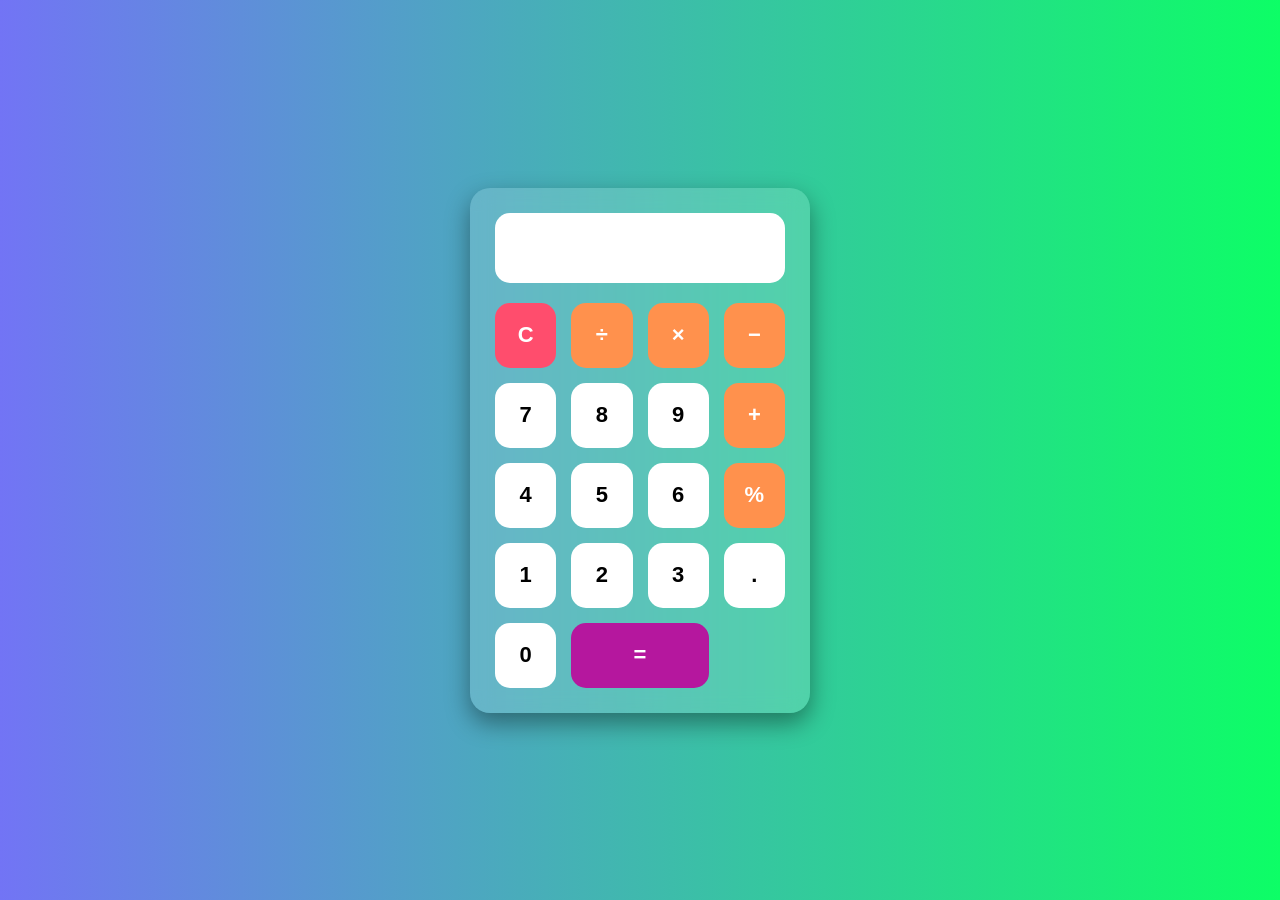
<file: L1 Task-3/index.html>
<!DOCTYPE html>
<html lang="en">
<head>
  <meta charset="UTF-8">
  <meta name="viewport" content="width=device-width, initial-scale=1.0">
  <title>Calculator</title>

  
  <link rel="stylesheet" href="style.css">
</head>

<body>

  <div class="calculator">

    
    <input type="text" id="display" readonly>

    
    <div class="buttons">

      <button class="clear">C</button>
      <button class="operator">÷</button>
      <button class="operator">×</button>
      <button class="operator">−</button>

      <button>7</button>
      <button>8</button>
      <button>9</button>
      <button class="operator">+</button>

      <button>4</button>
      <button>5</button>
      <button>6</button>
      <button class="operator">%</button>

      <button>1</button>
      <button>2</button>
      <button>3</button>
      <button>.</button>

      <button>0</button>
      <button class="equal">=</button>

    </div>

  </div>

  
  <script src="script.js"></script>

</body>
</html>
</file>
<file: L1 Task-3/style.css>
*{
  margin:0;
  padding:0;
  box-sizing:border-box;
  font-family: Arial, Helvetica, sans-serif;
}

body{
  height:100vh;
  display:flex;
  justify-content:center;
  align-items:center;
  background:linear-gradient(to right, #7274f5, #0dfe66);
}

.calculator{
  width:340px;
  background:rgba(255,255,255,0.15);
  backdrop-filter:blur(10px);
  padding:25px;
  border-radius:20px;
  box-shadow:0 10px 25px rgba(0,0,0,0.4);
}

#display{
  width:100%;
  height:70px;
  border:none;
  outline:none;
  border-radius:15px;
  margin-bottom:20px;
  padding:15px;
  font-size:30px;
  text-align:right;
  background:white;
  color:#333;
}

.buttons{
  display:grid;
  grid-template-columns:repeat(4,1fr);
  gap:15px;
}

button{
  height:65px;
  border:none;
  border-radius:15px;
  font-size:22px;
  cursor:pointer;
  transition:0.3s;
  font-weight:bold;
  background:white;
}

button:hover{
  transform:scale(1.05);
}

.operator{
  background:#ff914d;
  color:white;
}

.equal{
  background:#b5179e;
  color:white;
  grid-column:span 2;
}

.clear{
  background:#ff4d6d;
  color:white;
}
</file>
